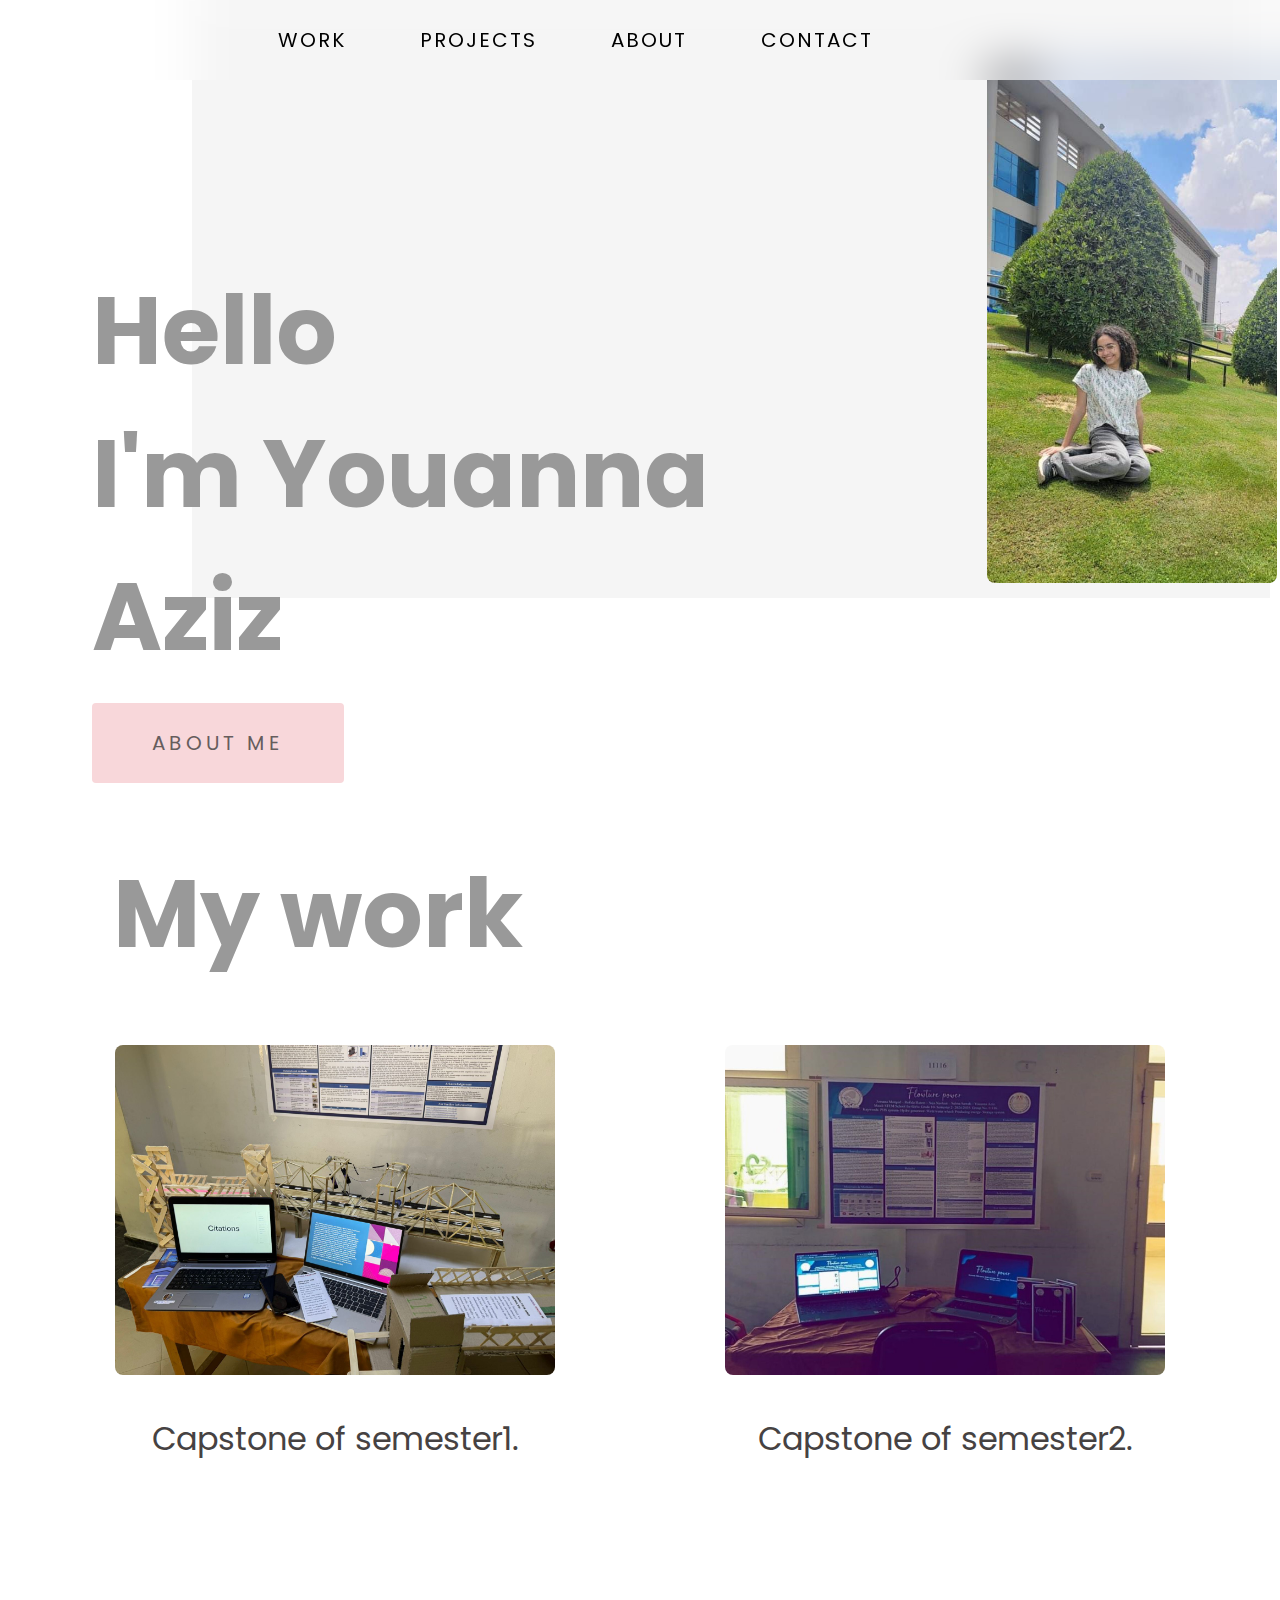
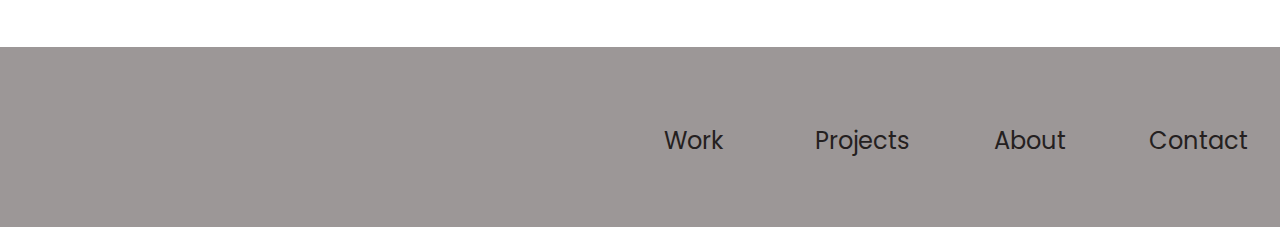
<file: index.html>
<!DOCTYPE html>
<html lang="en">
<head>
    <meta charset="UTF-8">
    <meta name="viewport" content="width=device-width, initial-scale=1.0">
    <meta name="keywords" content="TEDxMaadi, TEDxYouth, TEDx" />
    <title>My Work</title>
    <link rel="stylesheet" href="Style.css">
    <link href="https://fonts.googleapis.com/css2?family=Poppins:wght@300;400;600;700&display=swap" rel="stylesheet">
</head>
<body> 
    <nav class="navbar">
        <link href="https://fonts.googleapis.com/css2?family=Poppins:wght@600&display=swap" rel="stylesheet">

        <div class="navbar-container">
            <ul class="navbar-menu">  <!-- Navigation Links -->
        <a href="index.html" class="link">
            <span class="link-title" style="color: black;">WORK</span>
        </a>
        <a href="project.html" class="link">
            <span class="link-title" style="color: black;">PROJECTS</span>
        </a>
        <a href="about.html" class="link">
            <span class="link-title" style="color: black;">ABOUT</span>
        </a>
        <a href="contact.html" class="link">
            <span class="link-title" style="color: black;">CONTACT</span>
        </a>
            </ul>
        </div>
    </nav>

    <div class="gray-box">  <!-- Hero Section inside a gray box background -->
     <div class="hero-section">
         <div class="left-content">
             <h1>Hello<br>I'm Youanna<br>Aziz</h1><br>
             <a href="about.html">
             <button class="cv-button">ABOUT ME</button>
            </a>
         </div>
         <div class="pic123">
             <img src="youanna1.JPG" alt="My photo" class="pic12">
         </div>
     </div>
   </div>
   <br><br><br><br><br><br><br><br>  <!-- Spacing before next section -->
    <div class="left-content1">
         <h1>My work</h1>
    </div>
    <div class="grid-container basic-grid">
        <div class="grid-item feature1">
            <img src="pic4.jpg" alt="Semester1">
        </div>
        <div class="grid-item feature2">
            <img src="pic5.jpg" alt="Semester2">
        </div>
        <div class="grid-item feature3">
            <p>Capstone of semester1.</p>
        </div>
        <div class="grid-item feature4">
            <p>Capstone of semester2.</p>
        </div>
    </div>
    <br><br><br><br><br><br><br><br>  <!-- Spacing before next section -->



    <!-- Footer Section -->
    <footer class="footer">
         <div class="footer-links">
             <a href="index.html" class="footer-link">Work</a>
             <a href="project.html" class="footer-link">Projects</a>
             <a href="about.html" class="footer-link">About</a>
            <a href="contact.html" class="footer-link">Contact</a>
         </div>
    </footer>
</body>
</html>
</file>
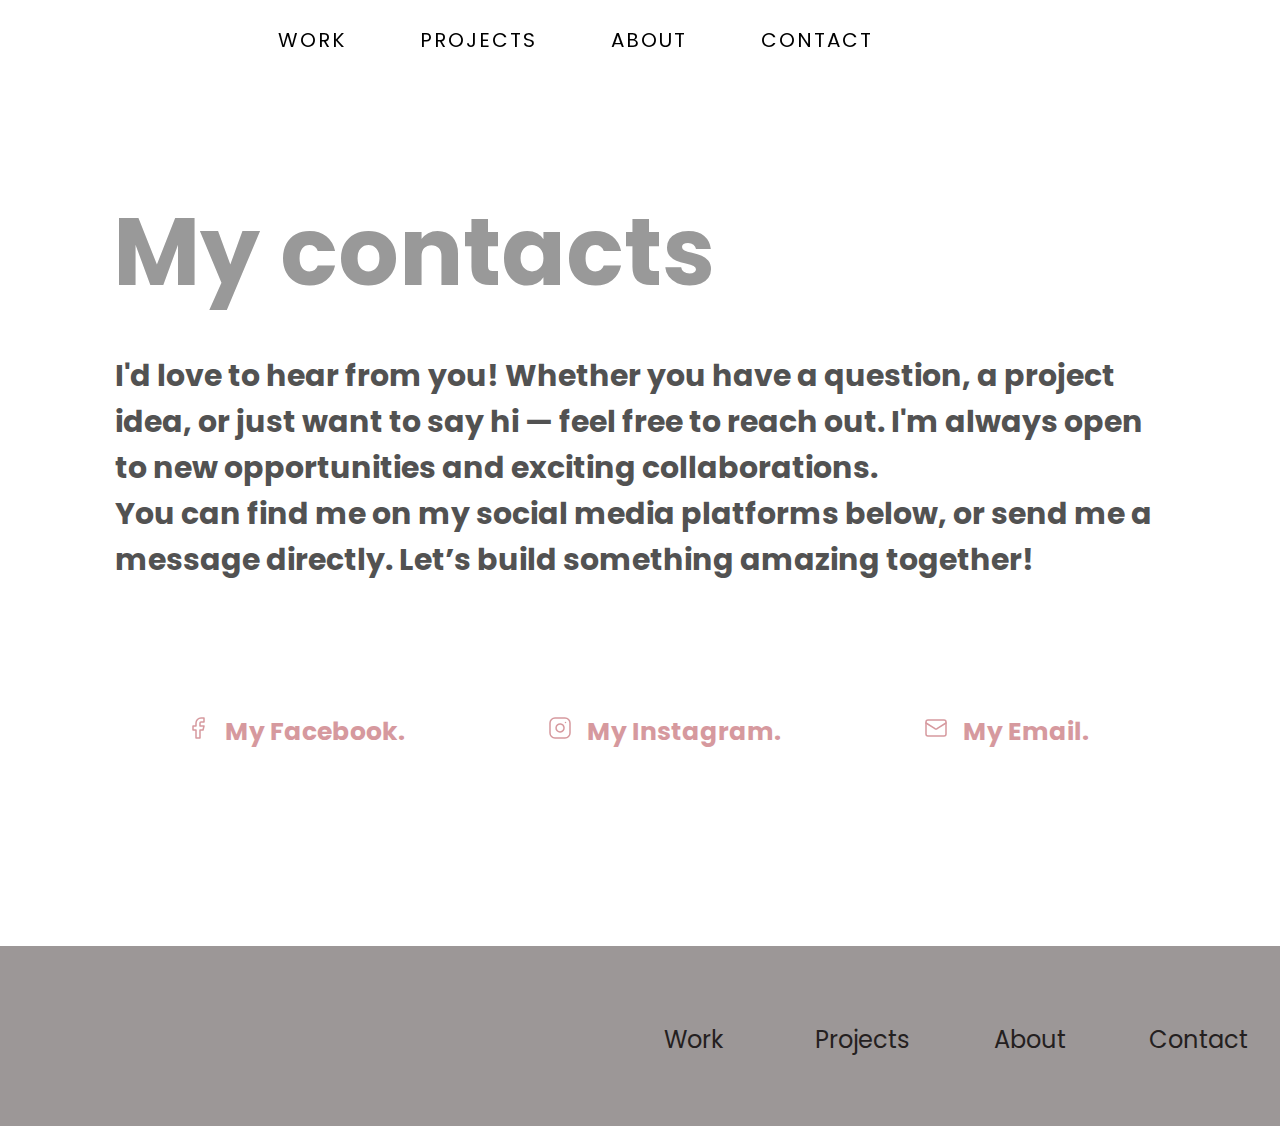
<file: contact.html>
<!DOCTYPE html>
<html lang="en">
<head>
    <meta charset="UTF-8">
    <meta name="viewport" content="width=device-width, initial-scale=1.0">
    <meta name="keywords" content="TEDxMaadi, TEDxYouth, TEDx" />
    <title>My contacts</title>
    <link rel="stylesheet" href="Style.css">
</head>
<body> 
    <nav class="navbar">
        <link href="https://fonts.googleapis.com/css2?family=Poppins:wght@600&display=swap" rel="stylesheet">

        <div class="navbar-container">
            <ul class="navbar-menu">  <!-- Navigation Links -->
        <a href="index.html" class="link">
            <span class="link-title" style="color: black;">WORK</span>
        </a>
        <a href="project.html" class="link">
            <span class="link-title" style="color: black;">PROJECTS</span>
        </a>
        <a href="about.html" class="link">
            <span class="link-title" style="color: black;">ABOUT</span>
        </a>
        <a href="contact.html" class="link">
            <span class="link-title" style="color: black;">CONTACT</span>
        </a>
            </ul>
        </div>
    </nav>

    <!-- Main content for the contact section -->
    <div class="left-content1">
            <h1>My contacts</h1>
    </div>
    <div class="left-content2">
        <h1>I'd love to hear from you! Whether you have a question, a project idea, or just want to say hi — feel free to reach out. I'm always open to new opportunities and exciting collaborations.
        <br>

        You can find me on my social media platforms below, or send me a message directly. Let’s build something amazing together!
        <br><br>

        <!-- Social/contact links -->
        <div class="flex">
            <a href="https://www.facebook.com/share/15gB4teS68/" class="link3">
                <span class="icon2">
                    <svg xmlns="http://www.w3.org/2000/svg" width="24" height="24" viewBox="0 0 24 24" fill="none" stroke="currentColor" stroke-width="1.5" stroke-linecap="round" stroke-linejoin="round" class="lucide lucide-facebook-icon lucide-facebook">
                        <path d="M18 2h-3a5 5 0 0 0-5 5v3H7v4h3v8h4v-8h3l1-4h-4V7a1 1 0 0 1 1-1h3z"/>
                    </svg>
                </span>
                <span>My Facebook.</span>
            </a>

            <a href="https://www.instagram.com/itsyoyo204?igsh=MTZlMGV0eXFuZncwMg==" class="link3">
                <span class="icon2">
                    <svg xmlns="http://www.w3.org/2000/svg" width="24" height="24" viewBox="0 0 24 24" fill="none" stroke="currentColor" stroke-width="1.5" stroke-linecap="round" stroke-linejoin="round" class="lucide lucide-instagram-icon lucide-instagram">
                        <rect width="20" height="20" x="2" y="2" rx="5" ry="5"/>
                        <path d="M16 11.37A4 4 0 1 1 12.63 8 4 4 0 0 1 16 11.37z"/>
                        <line x1="17.5" x2="17.51" y1="6.5" y2="6.5"/>
                    </svg>
                </span>
                <span>My Instagram.</span>
            </a>

            <a href="itsyoyoa@gmail.com" class="link3">
                <span class="icon2">
                    <svg xmlns="http://www.w3.org/2000/svg" width="24" height="24" viewBox="0 0 24 24" fill="none" stroke="currentColor" stroke-width="1.5" stroke-linecap="round" stroke-linejoin="round" class="lucide lucide-mail-icon lucide-mail">
                        <path d="m22 7-8.991 5.727a2 2 0 0 1-2.009 0L2 7"/>
                        <rect x="2" y="4" width="20" height="16" rx="2"/>
                    </svg>
                </span>
                <span>My Email.</span>
            </a>
        </div>
    </div>
<br><br><br><br><br><br><br><br>
    <!-- Footer Section -->
    <footer class="footer">
         <div class="footer-links">
             <a href="index.html" class="footer-link">Work</a>
             <a href="project.html" class="footer-link">Projects</a>
             <a href="about.html" class="footer-link">About</a>
            <a href="contact.html" class="footer-link">Contact</a>
         </div>
    </footer>
</body>
</html>
</file>
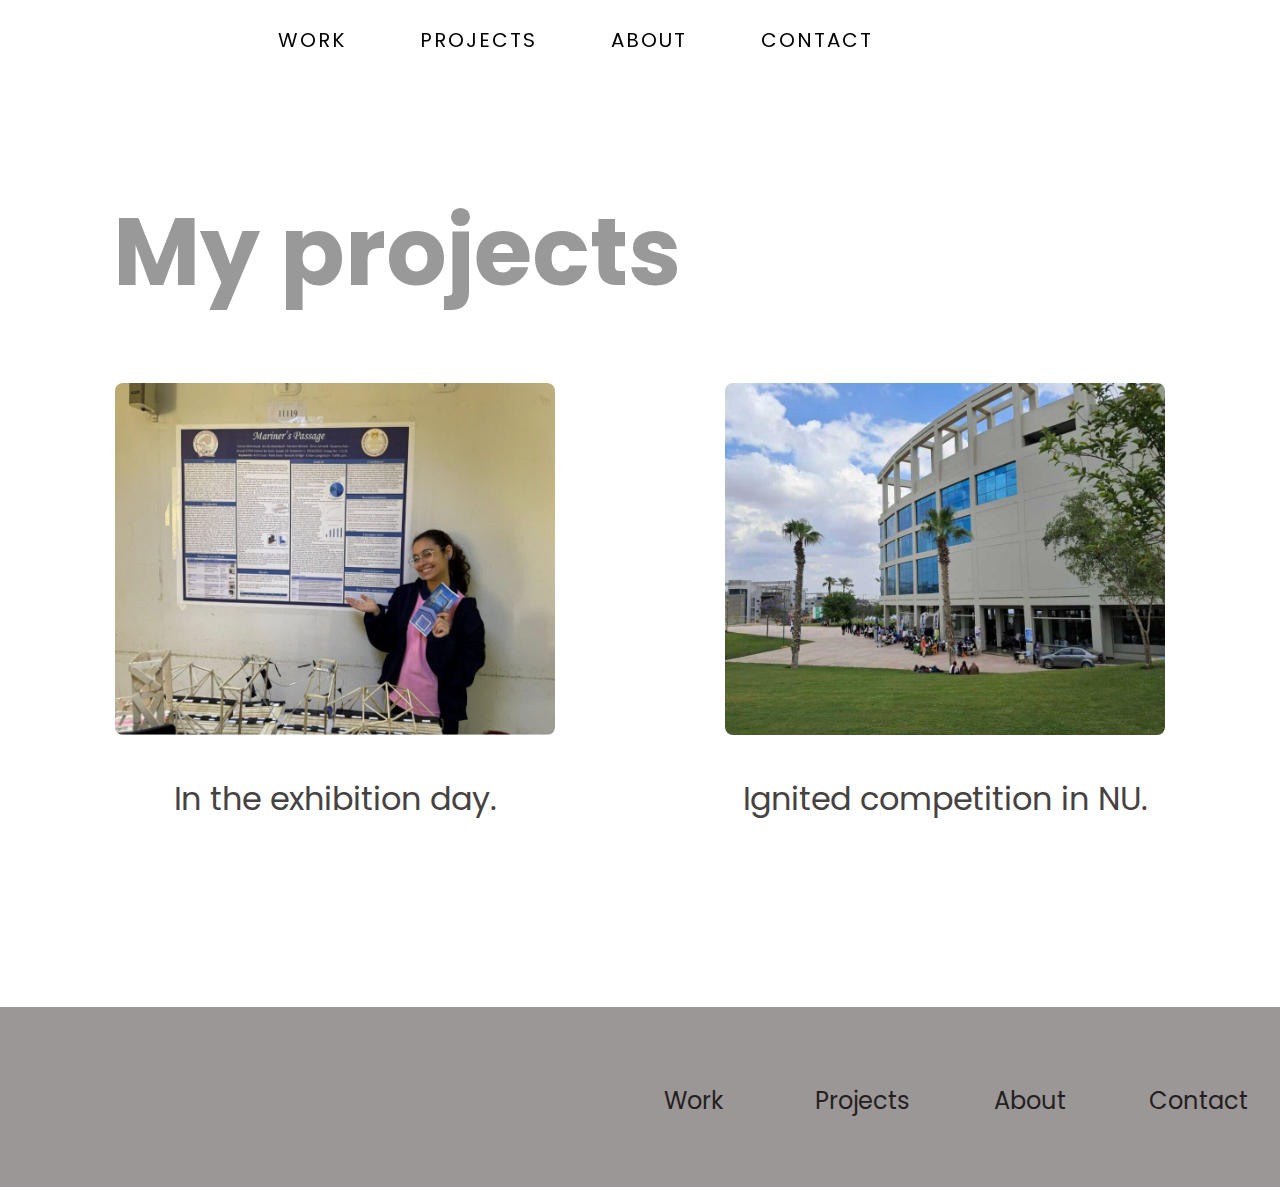
<file: project.html>
<!DOCTYPE html>
<html lang="en">
<head>
    <meta charset="UTF-8">
    <meta name="viewport" content="width=device-width, initial-scale=1.0">
    <meta name="keywords" content="TEDxMaadi, TEDxYouth, TEDx" />
    <title>My projects</title>
    <link rel="stylesheet" href="Style.css">
</head>
<body> 
    <nav class="navbar">
        <link href="https://fonts.googleapis.com/css2?family=Poppins:wght@600&display=swap" rel="stylesheet">

        <div class="navbar-container">
            <ul class="navbar-menu">  <!-- Navigation Links -->
        <a href="index.html" class="link">
            <span class="link-title" style="color: black;">WORK</span>
        </a>
        <a href="project.html" class="link">
            <span class="link-title" style="color: black;">PROJECTS</span>
        </a>
        <a href="about.html" class="link">
            <span class="link-title" style="color: black;">ABOUT</span>
        </a>
        <a href="contact.html" class="link">
            <span class="link-title" style="color: black;">CONTACT</span>
        </a>
    </nav>


    <div class="left-content1">
         <h1>My projects</h1>
    </div>
    <div class="grid-container basic-grid">
        <div class="grid-item feature1">
            <img src="pic1.jpg" alt="Exhibition day">
        </div>
        <div class="grid-item feature2">
            <img src="pic2.jpg" alt="Ignited NU">
        </div>
        <div class="grid-item feature3">
            <p>In the exhibition day.</p>
        </div>
        <div class="grid-item feature4">
            <p>Ignited competition in NU.</p>
        </div>
    </div>

<br><br><br><br><br><br><br><br>
    <!-- Footer Section -->
    <footer class="footer">
         <div class="footer-links">
             <a href="index.html" class="footer-link">Work</a>
             <a href="project.html" class="footer-link">Projects</a>
             <a href="about.html" class="footer-link">About</a>
            <a href="contact.html" class="footer-link">Contact</a>
         </div>
    </footer>
</body>
</html>
</file>
<file: Style.css>
@import url('https://fonts.googleapis.com/css2?family=Poppins:wght@400;600&display=swap');
* {
  margin: 0;  /* Remove default margin */
  padding: 0;  /* Remove default padding */
  box-sizing: border-box;  /* Include padding and border in total width/height */
  font-family: 'Poppins', sans-serif;  /* Set default font */
}

/* Navbar styles */
.navbar {
  display: flex;  /* Horizontal layout */
  align-items: center;  /* Vertically center content */
  height: 80px;
  width: 100%; 
  position: sticky;  /* Stick to top on scroll */
  top: 0;
  z-index: 999;  /* Make sure navbar is above everything */
  justify-content: flex-start; /* Align items to the left */
  padding-right: 140px;  /* Space on the right */
  backdrop-filter: blur(24px);
}
.navbar-container {
  display: flex;  /* Horizontal layout */
  align-items: center;  /* Center vertically */
  justify-content: center;  /* Center horizontally */
  max-width: 1600px;  
  width: 100%;
  padding: 0 30px;  /* Left and right padding */
}
.navbar-container .navbar-menu {
    display: flex;
    text-align: center;
    gap: 4rem;  /* Space between links */
    list-style: none;  /* Remove bullets */
}
.navbar-menu .link::after {
  content: "";  /* Create underline */
  position: absolute;
  bottom: -5px;  /* Position below text */
  left: 0;
  width: 0%; 
  height: 2px;  /* Thickness of underline */
  background-color: #222;  /* Underline color */
  transition: width 0.3s ease;  /* Animate width on hover */
}
.link {
    text-decoration: none;  /* Remove underline */
    position: relative;  /* Needed for custom underline */
    &:before,
    .link-title {
      transform: translateX(0);/* Reset horizontal movement: move element back to original position */
      opacity: 1;  /* Make element fully visible */
    }
}
.link-title {
  transform: translateX(100%);
  transition: transform 0.2s ease-in;
  transform-origin:  center;
  display: flex;
  text-indent: 10px;
  width: 100%;
  flex:auto;
  font-size: 20px;  
  font-family: 'Poppins', sans-serif;
  font-weight: 400;
  letter-spacing: 2px; 
}
.navbar-menu .link:hover::after {
  width: 100%;  /* Full underline on hover */
}

/*-----------------------------------------*/

body {
  margin: 0;
  font-family: Arial, sans-serif;
}
.hero-section {
  display: flex;  /* Layout left and right side by side */
  justify-content: space-between;
  align-items: center;
  padding: 0 50px;
  height: 100vh;  /* Full screen height */
}
.left-content {
  max-width: 50%;  /* Take up half width */
}
.left-content h1 {
  font-size: 95px;
  color: #999999;
  margin: 0 0 20px;
  margin-left: -150px;
  margin-top: 135px;
  margin-bottom: 0px;
  font-family: 'Poppins', sans-serif;
  font-weight: 700;
}
.cv-button {
  background-color: #f8d7da;  /* Light pink button */
  border: none;
  padding: 25px 60px;
  font-size: 20px;
  cursor: pointer;
  color: #665d5d;
  border-radius: 4px;
  margin-left: -150px;
  margin-top: -10px;
  letter-spacing: 4px;
}
.pic123 {
  position: relative; 
  width: 50%;
  height: 50vh;
  bottom: 30%; 
  padding: 0;
  left: 5.9%;
  margin-top: 0%;
}
.pic12 {
  position: absolute;
  top: 109px;
  right: 0;
  width: 290px; 
  height: auto;
  border-radius: 8px
}
.gray-box {
  background-color: #f5f5f5;  
  width: 84.2%;  
  height: 595px;  
  margin-left: 15%;  /* Left spacing */
  margin-right: 0; 
  margin-top: -6%;
}

/*-----------------------------------------*/

.left-content1 h1 {
  font-size: 95px;
  color: #999999;
  margin: 0 0 20px;
  margin-left: 113px;
  margin-top: 100px;
}
.header{
  align-items: center;
  grid-area: header;
  display: grid;
  grid-template-columns: repeat(3, 1fr);
}
.grid-container {
  display: grid;
  border-radius: 8px;
  min-height: 250px;
  margin: 0 60px;
}
.feature1{
  grid-area: feature1;
}
.feature2{
  grid-area: feature2;
}
.feature3{
  grid-area: feature3;
  color: #464242;
  text-shadow: #000;
}
.feature4{
  grid-area: feature4;
  color: #464242;
  text-shadow: #000;
}
.basic-grid {
  display: grid;
  grid-template-columns: 1fr 1fr;
  grid-template-areas:
      "header header"
      "feature1 feature2"
      "feature3 feature4"
      "footer footer";
    row-gap: 40px;
    column-gap: 60px;
}
.grid-item {
  border-radius: 6px;
  font-size: 2rem;
  text-align: center;
}
.grid-item img{
  width: 80%;  /* Equal image width */
  height: auto;  /* Keep aspect ratio */
  display: block;
  border-radius: 8px;
  margin-left: auto;
  margin-right: auto;
}

/*-----------------------------------------*/

.left-content2 h1 {
  font-size: 30px;
  color: #525252;
  margin: 0 0 20px;
  margin-left: 115px;
  margin-right: 120px;
  margin-top: 30px;
}
.flex{
  display: flex;
  flex-direction: row;
  justify-content: space-around;
  margin: 33.5px 0;
}
.icon2{
  font-size: 70px;  
  text-align: center;

}
.link3{
  color: #d6999e;
  text-decoration: none;
  font-size: 25px;
  text-align: center;
}

/*--------------------------------*/

.cv-button1 {
  background-color: #f8d7da; 
  border: none;
  padding: 25px 60px;
  font-size: 20px;
  cursor: pointer;
  color: #665d5d;
  border-radius: 4px;
  margin-left: 0px;
  letter-spacing: 4px;
}

/*--------------------------------*/

.footer {
  grid-area: footer;  
  height: 180px;
  background-color: #9c9797;
  display: flex;
  align-items: center;
  justify-content: flex-end;  /* Align links to the right */
  padding: 0 40px;
  box-shadow: 200px #000;
  margin-bottom:-50px;
  margin-top: auto;
}
.footer-links {
  display: flex;
  gap: 40px;  /* Space between footer links */
}
.footer-link {
  display: flex;
  justify-content: center;
  text-align: center;
  width: 28px;
  height: 28px;
  flex-shrink: 0;  /* Prevents the element from shrinking when there isn't enough space */
  left: 22px;
  margin-left: 50px;
  text-decoration: none;
  color: #242020;
  font-size: x-large;
  position: relative;
  transition: color 0.3s ease;
  text-align: left;     
  margin-right: 50px;   
}
.footer-link::after {
  content: "";  /* Custom underline for footer links */
  position: absolute;
  bottom: -5px;
  left: 0;
  width: 0%;
  height: 2px;
  background-color: #222;
  transition: width 0.3s ease;
}
.footer-link:hover {
  color: #333;  /* Change color on hover */
}
.footer-link:hover::after {
  width: 100px;  /* Show underline on hover */
  left: auto;
  right: auto;
}


/*Responsive Design*/

/*For the medium screens*/
@media (max-width: 992px) {
  .navbar {
    flex-direction: column;
    align-items: flex-start;
    gap: 1rem;
  }

  .navbar-menu {
    flex-direction: column;
    gap: 0.75rem;
  }

  .hero {
    padding: 2rem 1rem;
    text-align: center;
  }

  .grid-container {
    grid-template-columns: repeat(2, 1fr);
    gap: 1.5rem;
  }

  .flex-section {
    flex-direction: column;
    gap: 2rem;
    align-items: center;
  }

  .btn {
    max-width: 300px;
    width: 100%;
    text-align: center;
  }
}

/* For the small screens*/
@media (max-width: 576px) {
  body {
    font-size: 15px;
  }

  .hero h1 {
    font-size: 1.75rem;
  }

  .hero p {
    font-size: 1rem;
  }

  .grid-container {
    grid-template-columns: 1fr;
  }

  .btn {
    font-size: 1rem;
    padding: 0.75rem 1rem;
  }

  footer {
    font-size: 0.9rem;
    text-align: center;
    padding: 1rem;
  }
}
</file>
